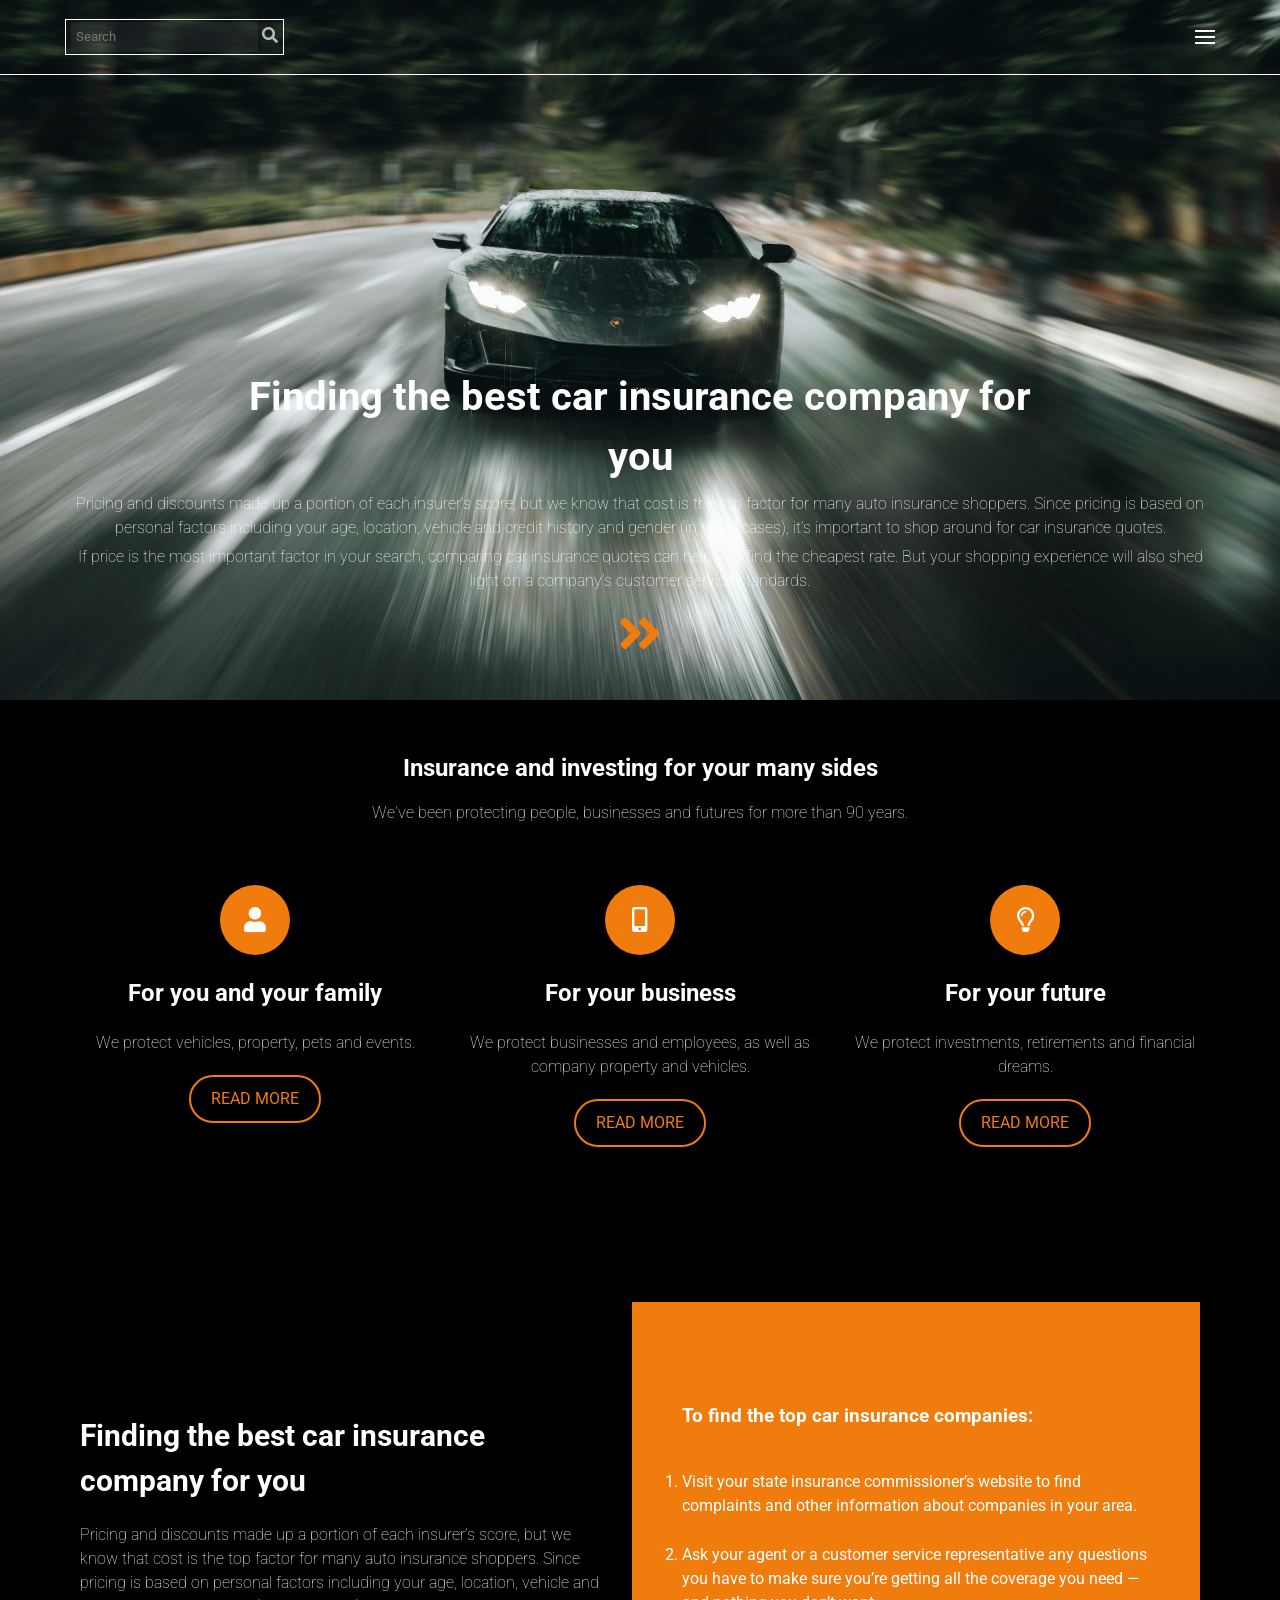
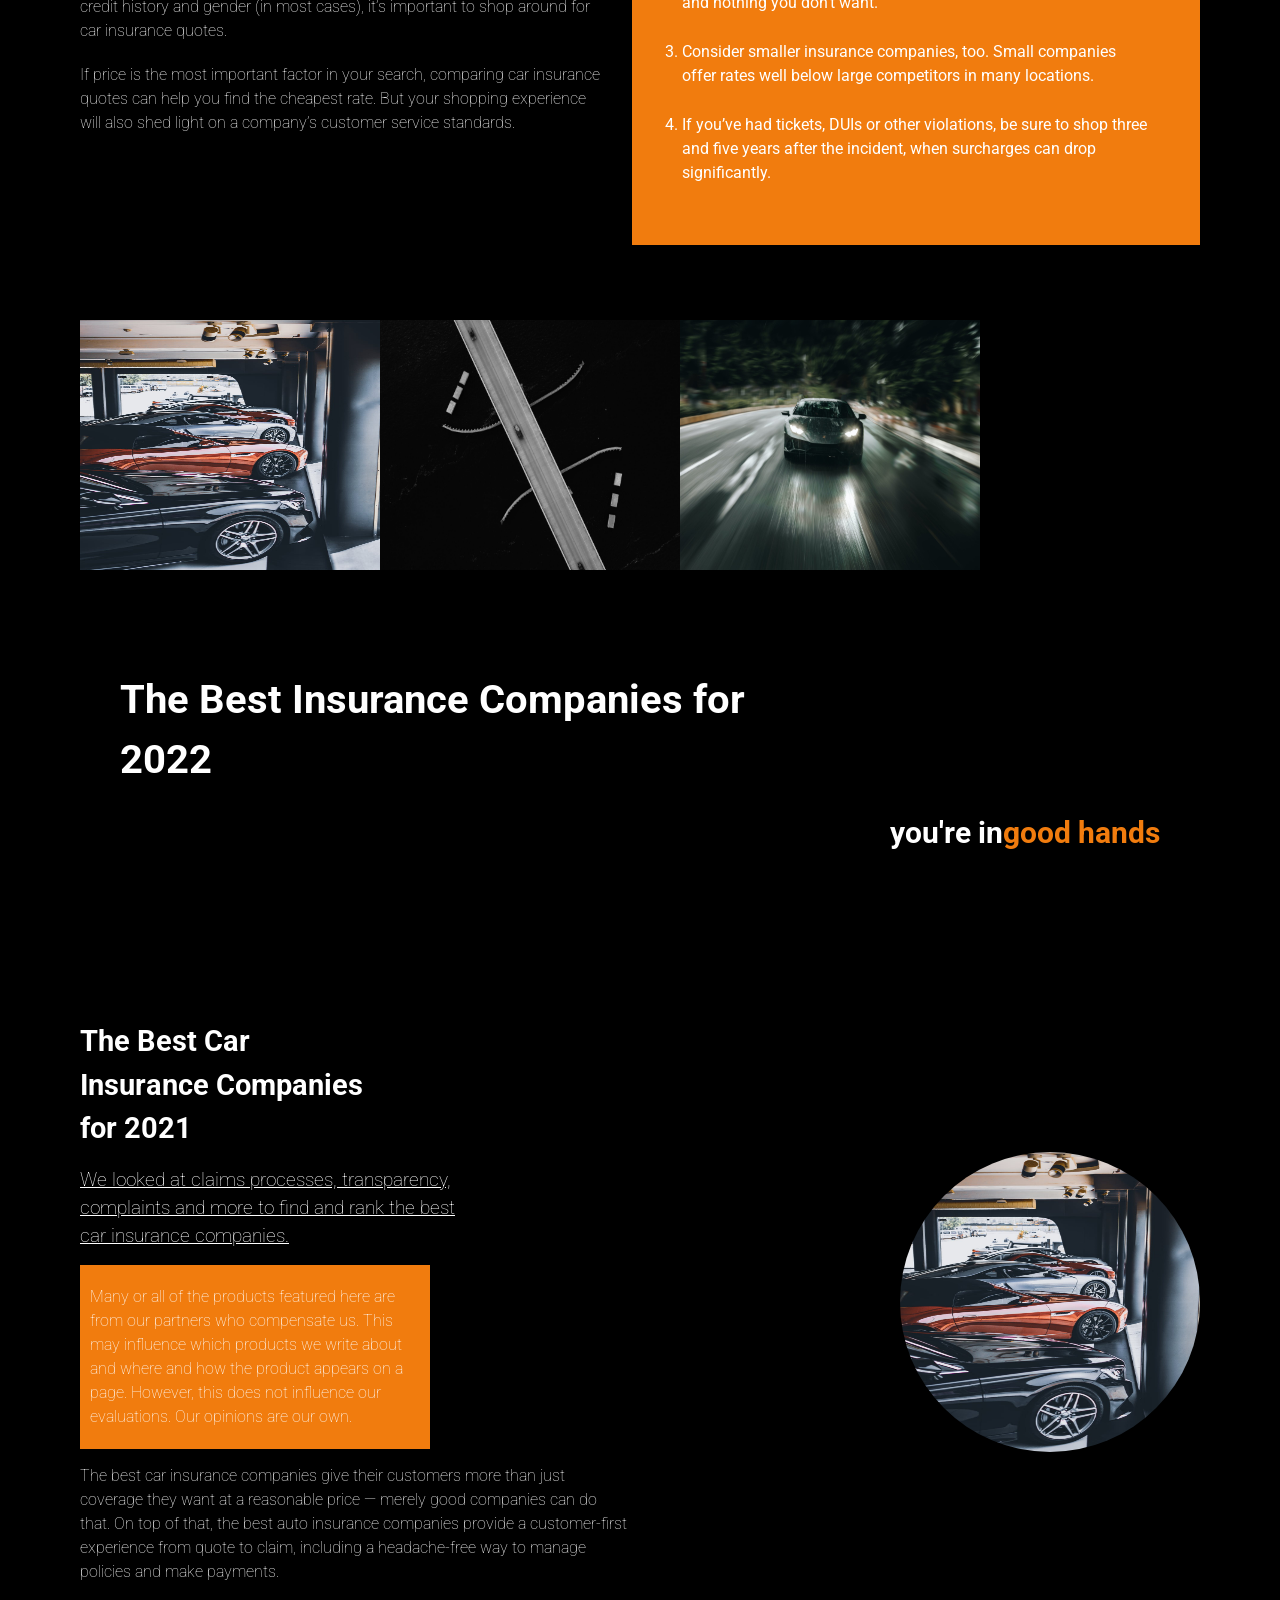
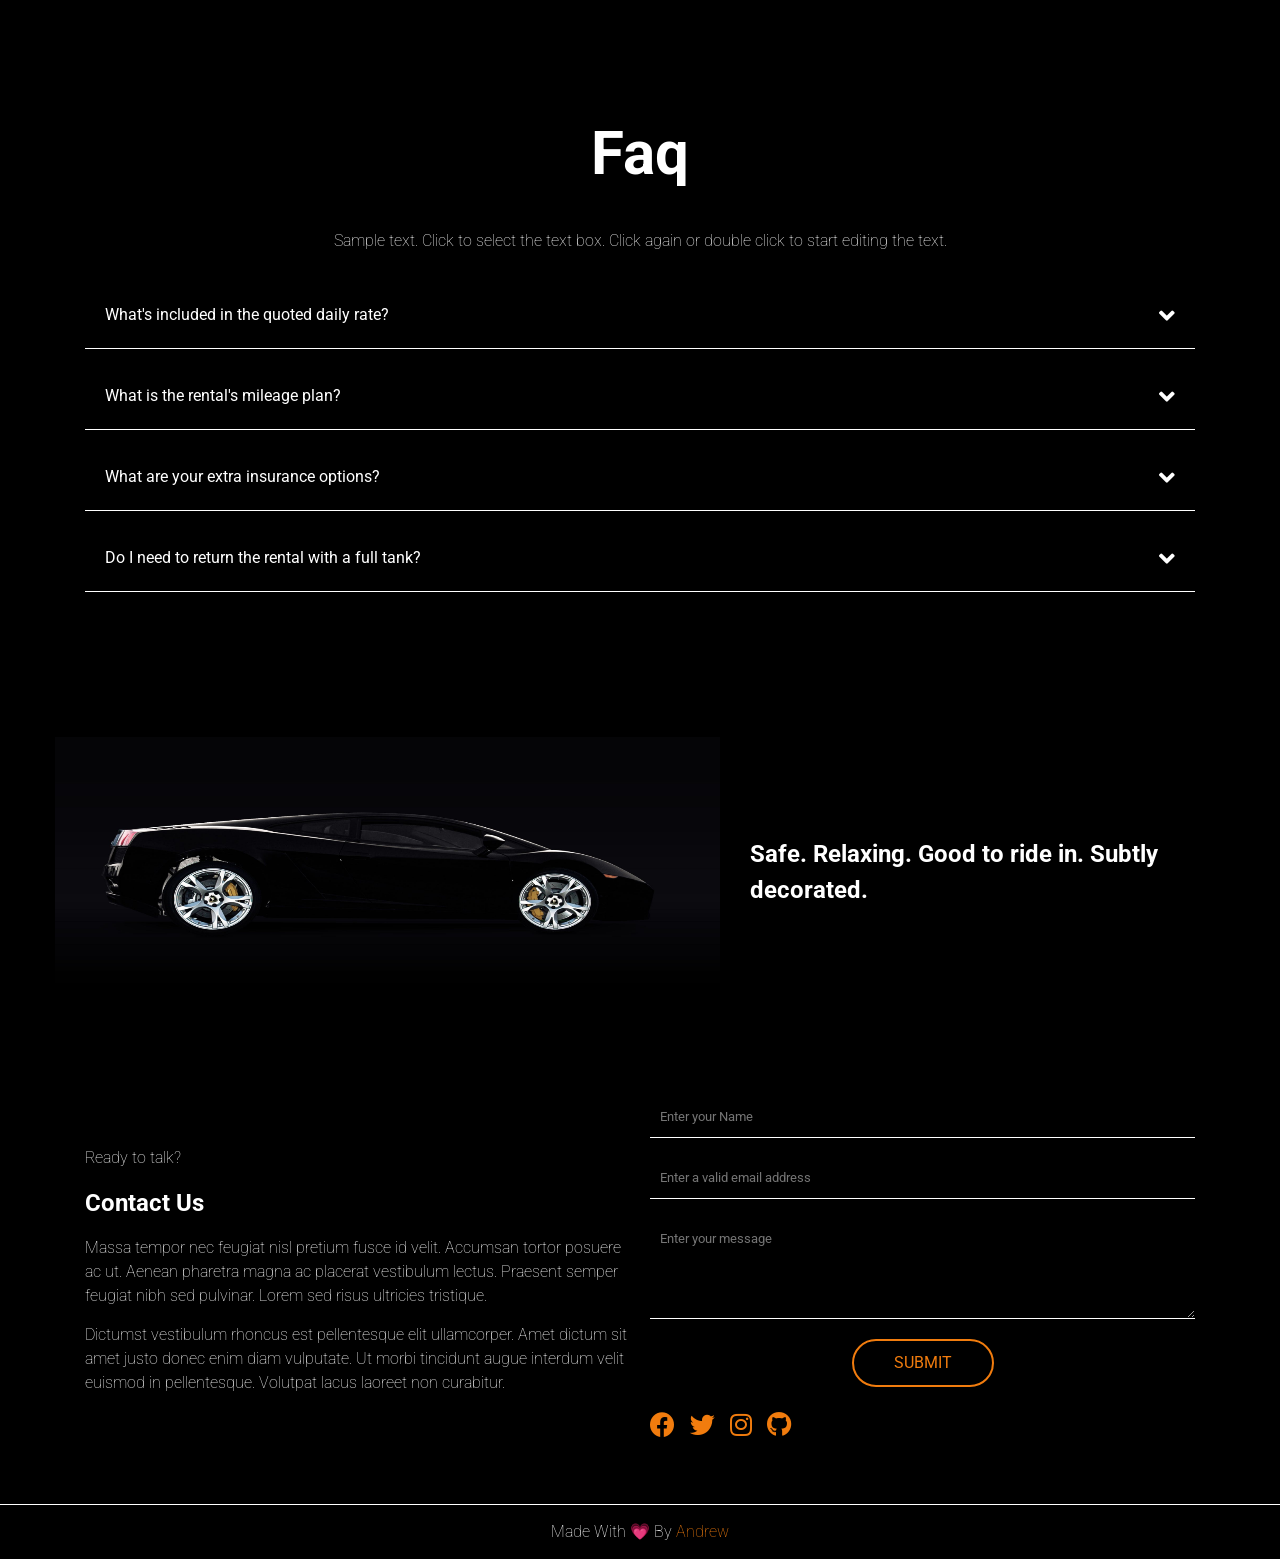
<file: index.html>
<!DOCTYPE html>
<html lang="en">

<head>
  <meta charset="UTF-8" />
  <meta http-equiv="X-UA-Compatible" content="IE=edge" />
  <meta name="viewport" content="width=device-width, initial-scale=1.0" />
  <meta name="description" content="Page Car Insurance" />
  <meta name="author" content="Andro-Emad" />
  <title>Page Car Insurance</title>
  <link rel="stylesheet" href="assets/css/style.css" />
  <link rel="stylesheet" href="assets/css/all.min.css" />
  <link rel="preconnect" href="https://fonts.googleapis.com" />
  <link rel="preconnect" href="https://fonts.gstatic.com" crossorigin />
  <link href="https://fonts.googleapis.com/css2?family=Roboto:wght@300;400&display=swap" rel="stylesheet" />
  <!-- Start 22/03/2022 End 23/03/2022 -->
  <!-- 10/02/2023 -->
</head>

<body>
  <!--Start Header-->
  <header>
    <div class="container">
      <form>
        <input type="search" placeholder="Search" />
        <a href="#"><i class="fas fa-search"></i></a>
      </form>
      <nav>
        <!-- <i class="fas fa-bars list"></i> -->
        <div class="menu-icon">
          <span></span>
          <span></span>
          <span></span>
        </div>
        <ul>
          <li><a href="indxe.html">Home</a></li>
          <li><a href="#Insurance">Insurance</a></li>
          <li><a href="#Companies">companies</a></li>
          <li><a href="#Faq">Faq</a></li>
          <li><a href="#ContactUs">Contact Us</a></li>
        </ul>
      </nav>
    </div>
  </header>
  <!--End Header-->
  <!--Start BoxImg-->
  <section class="BoxImg">
    <div class="container">
      <h1>Finding the best car insurance company for you</h1>
      <p>
        Pricing and discounts made up a portion of each insurer’s score, but
        we know that cost is the top factor for many auto insurance shoppers.
        Since pricing is based on personal factors including your age,
        location, vehicle and credit history and gender (in most cases), it’s
        important to shop around for car insurance quotes.
      </p>
      <p>
        If price is the most important factor in your search, comparing car
        insurance quotes can help you find the cheapest rate. But your
        shopping experience will also shed light on a company’s customer
        service standards.
      </p>
      <a href="#" class="double"><i class="fas fa-angle-double-right"></i></a>
    </div>
  </section>
  <!--End BoxImg-->
  <!--Start Insurance-->
  <section class="Insurance" id="Insurance">
    <div class="container">
      <div class="InsuranceText">
        <h2>Insurance and investing for your many sides</h2>
        <p>
          We've been protecting people, businesses and futures for more than
          90 years.
        </p>
      </div>
      <div class="InsuranceBoxFather">
        <div class="InsuranceBoxSon">
          <div class="TextImg man"></div>
          <h2>For you and your family</h2>
          <p>We protect vehicles, property, pets and events.</p>
          <a href="#">READ MORE</a>
        </div>
        <div class="InsuranceBoxSon">
          <div class="TextImg phon"></div>
          <h2>For your business</h2>
          <p>
            We protect businesses and employees, as well as company property
            and vehicles.
          </p>
          <a href="#">READ MORE</a>
        </div>
        <div class="InsuranceBoxSon">
          <div class="TextImg laob"></div>
          <h2>For your future</h2>
          <p>We protect investments, retirements and financial dreams.</p>
          <a href="#">READ MORE</a>
        </div>
      </div>
    </div>
  </section>
  <!--End Insurance-->
  <!--Start WhoAreWe-->
  <section class="WhoAreWe">
    <div class="container">
      <div class="WhoAreWeTextOnr">
        <h2>Finding the best car insurance company for you</h2>
        <p>
          Pricing and discounts made up a portion of each insurer’s score, but
          we know that cost is the top factor for many auto insurance
          shoppers. Since pricing is based on personal factors including your
          age, location, vehicle and credit history and gender (in most
          cases), it’s important to shop around for car insurance quotes.
        </p>
        <p>
          If price is the most important factor in your search, comparing car
          insurance quotes can help you find the cheapest rate. But your
          shopping experience will also shed light on a company’s customer
          service standards.
        </p>
      </div>
      <div class="WhoAreWeTextTwo">
        <h3>To find the top car insurance companies:</h3>
        <ol>
          <li>
            Visit your state insurance commissioner’s website to find
            complaints and other information about companies in your area.
          </li>
          <li>
            Ask your agent or a customer service representative any questions
            you have to make sure you’re getting all the coverage you need —
            and nothing you don’t want.
          </li>
          <li>
            Consider smaller insurance companies, too. Small companies offer
            rates well below large competitors in many locations.
          </li>
          <li>
            If you’ve had tickets, DUIs or other violations, be sure to shop
            three and five years after the incident, when surcharges can drop
            significantly.
          </li>
        </ol>
      </div>
    </div>
  </section>
  <!--End WhoAreWe-->
  <!--Start BoxThreeImg-->
  <section class="BoxThreeImg">
    <div class="container">
      <div class="BoxThreeImgOne">
        <img src="./assets/img/pexels-photo-1231643.jpeg" alt="Car-BoxThreeImg" />
        <img src="./assets/img/pexels-photo-1586141.jpeg" alt="Car-BoxThreeImg" />
        <img src="./assets/img/pexels-photo-3136673.jpeg" alt="Car-BoxThreeImg" />
      </div>
      <div class="BoxThreeImgTwo">
        <h1>The Best Insurance Companies for 2022</h1>
        <h2>you're in <span>good hands</span></h2>
      </div>
    </div>
  </section>
  <!--End BoxThreeImg-->
  <!--Start Companies-->
  <section class="Companies" id="Companies">
    <div class="container">
      <div class="CompaniesOne">
        <h1>The Best Car Insurance Companies for 2021</h1>
        <h3>
          We looked at claims processes, transparency, complaints and more to
          find and rank the best car insurance companies.
        </h3>
        <h4>
          Many or all of the products featured here are from our partners who
          compensate us. This may influence which products we write about and
          where and how the product appears on a page. However, this does not
          influence our evaluations. Our opinions are our own.
        </h4>
        <p>
          The best car insurance companies give their customers more than just
          coverage they want at a reasonable price — merely good companies can
          do that. On top of that, the best auto insurance companies provide a
          customer-first experience from quote to claim, including a
          headache-free way to manage policies and make payments.
        </p>
      </div>
      <div class="CompaniesTwo">
        <img src="./assets/img/pexels-photo-1231643.jpeg" alt="Car-Companies" />
      </div>
    </div>
  </section>
  <!--End Companies-->
  <!--Start Faq-->
  <section class="Faq" id="Faq">
    <div class="container">
      <h1>Faq</h1>
      <p>
        Sample text. Click to select the text box. Click again or double click
        to start editing the text.
      </p>
      <div class="TextFaq">
        <details>
          <summary>
            What's included in the quoted daily rate?
            <i class="fas fa-angle-down"></i>
          </summary>
          <p>
            Answer. Lorem ipsum dolor sit amet, consectetur adipiscing elit.
            Curabitur id suscipit ex. Suspendisse rhoncus laoreet purus quis
            elementum. Phasellus sed efficitur dolor, et ultricies sapien.
            Quisque fringilla sit amet dolor commodo efficitur. Aliquam et sem
            odio. In ullamcorper nisi nunc, et molestie ipsum iaculis sit
            amet.
          </p>
        </details>
        <details>
          <summary>
            What is the rental's mileage plan?
            <i class="fas fa-angle-down"></i>
          </summary>
          <p>
            Answer. Lorem ipsum dolor sit amet, consectetur adipiscing elit.
            Curabitur id suscipit ex. Suspendisse rhoncus laoreet purus quis
            elementum. Phasellus sed efficitur dolor, et ultricies sapien.
            Quisque fringilla sit amet dolor commodo efficitur. Aliquam et sem
            odio. In ullamcorper nisi nunc, et molestie ipsum iaculis sit
            amet.
          </p>
        </details>
        <details>
          <summary>
            What are your extra insurance options?
            <i class="fas fa-angle-down"></i>
          </summary>
          <p>
            Answer. Lorem ipsum dolor sit amet, consectetur adipiscing elit.
            Curabitur id suscipit ex. Suspendisse rhoncus laoreet purus quis
            elementum. Phasellus sed efficitur dolor, et ultricies sapien.
            Quisque fringilla sit amet dolor commodo efficitur. Aliquam et sem
            odio. In ullamcorper nisi nunc, et molestie ipsum iaculis sit
            amet.
          </p>
        </details>
        <details>
          <summary>
            Do I need to return the rental with a full tank?
            <i class="fas fa-angle-down"></i>
          </summary>
          <p>
            Answer. Lorem ipsum dolor sit amet, consectetur adipiscing elit.
            Curabitur id suscipit ex. Suspendisse rhoncus laoreet purus quis
            elementum. Phasellus sed efficitur dolor, et ultricies sapien.
            Quisque fringilla sit amet dolor commodo efficitur. Aliquam et sem
            odio. In ullamcorper nisi nunc, et molestie ipsum iaculis sit
            amet.
          </p>
        </details>
      </div>
    </div>
  </section>
  <!--End Faq-->
  <!--Start Box-->
  <section class="Box">
    <div class="container">
      <img src="./assets/img/lamborghinicarspeedprestige38570.jpeg" alt="Car-Box" />
      <h1>Safe. Relaxing. Good to ride in. Subtly decorated.</h1>
    </div>
  </section>
  <!--End Box-->
  <!--Start ContactUs-->
  <section class="ContactUs" id="ContactUs">
    <div class="container">
      <div class="ContactUsOne">
        <p>Ready to talk?</p>
        <h1>Contact Us</h1>
        <p>
          Massa tempor nec feugiat nisl pretium fusce id velit. Accumsan
          tortor posuere ac ut. Aenean pharetra magna ac placerat vestibulum
          lectus. Praesent semper feugiat nibh sed pulvinar. Lorem sed risus
          ultricies tristique.
        </p>
        <p>
          Dictumst vestibulum rhoncus est pellentesque elit ullamcorper. Amet
          dictum sit amet justo donec enim diam vulputate. Ut morbi tincidunt
          augue interdum velit euismod in pellentesque. Volutpat lacus laoreet
          non curabitur.
        </p>
      </div>
      <div class="ContactUsTwo">
        <form>
          <input type="text" placeholder="Enter your Name" />
          <input type="email" placeholder="Enter a valid email address" />
          <textarea placeholder="Enter your message"></textarea>
        </form>
        <a class="button" href="#">SUBMIT</a>
        <div class="Media">
          <a href="#"><i class="fab fa-facebook"></i></a>
          <a href="#"><i class="fab fa-twitter"></i></a>
          <a href="#"><i class="fab fa-instagram"></i></a>
          <a href="#"><i class="fab fa-github"></i></a>
        </div>
      </div>
    </div>
  </section>
  <!--End ContactUs-->
  <!--Start Footer-->
  <footer>
    <div class="container">
      <p>Made With &#128151; By <span>Andrew</span></p>
    </div>
  </footer>
  <!--End Footer-->
  <script src="assets/js/main.js"></script>
</body>

</html>
</file>
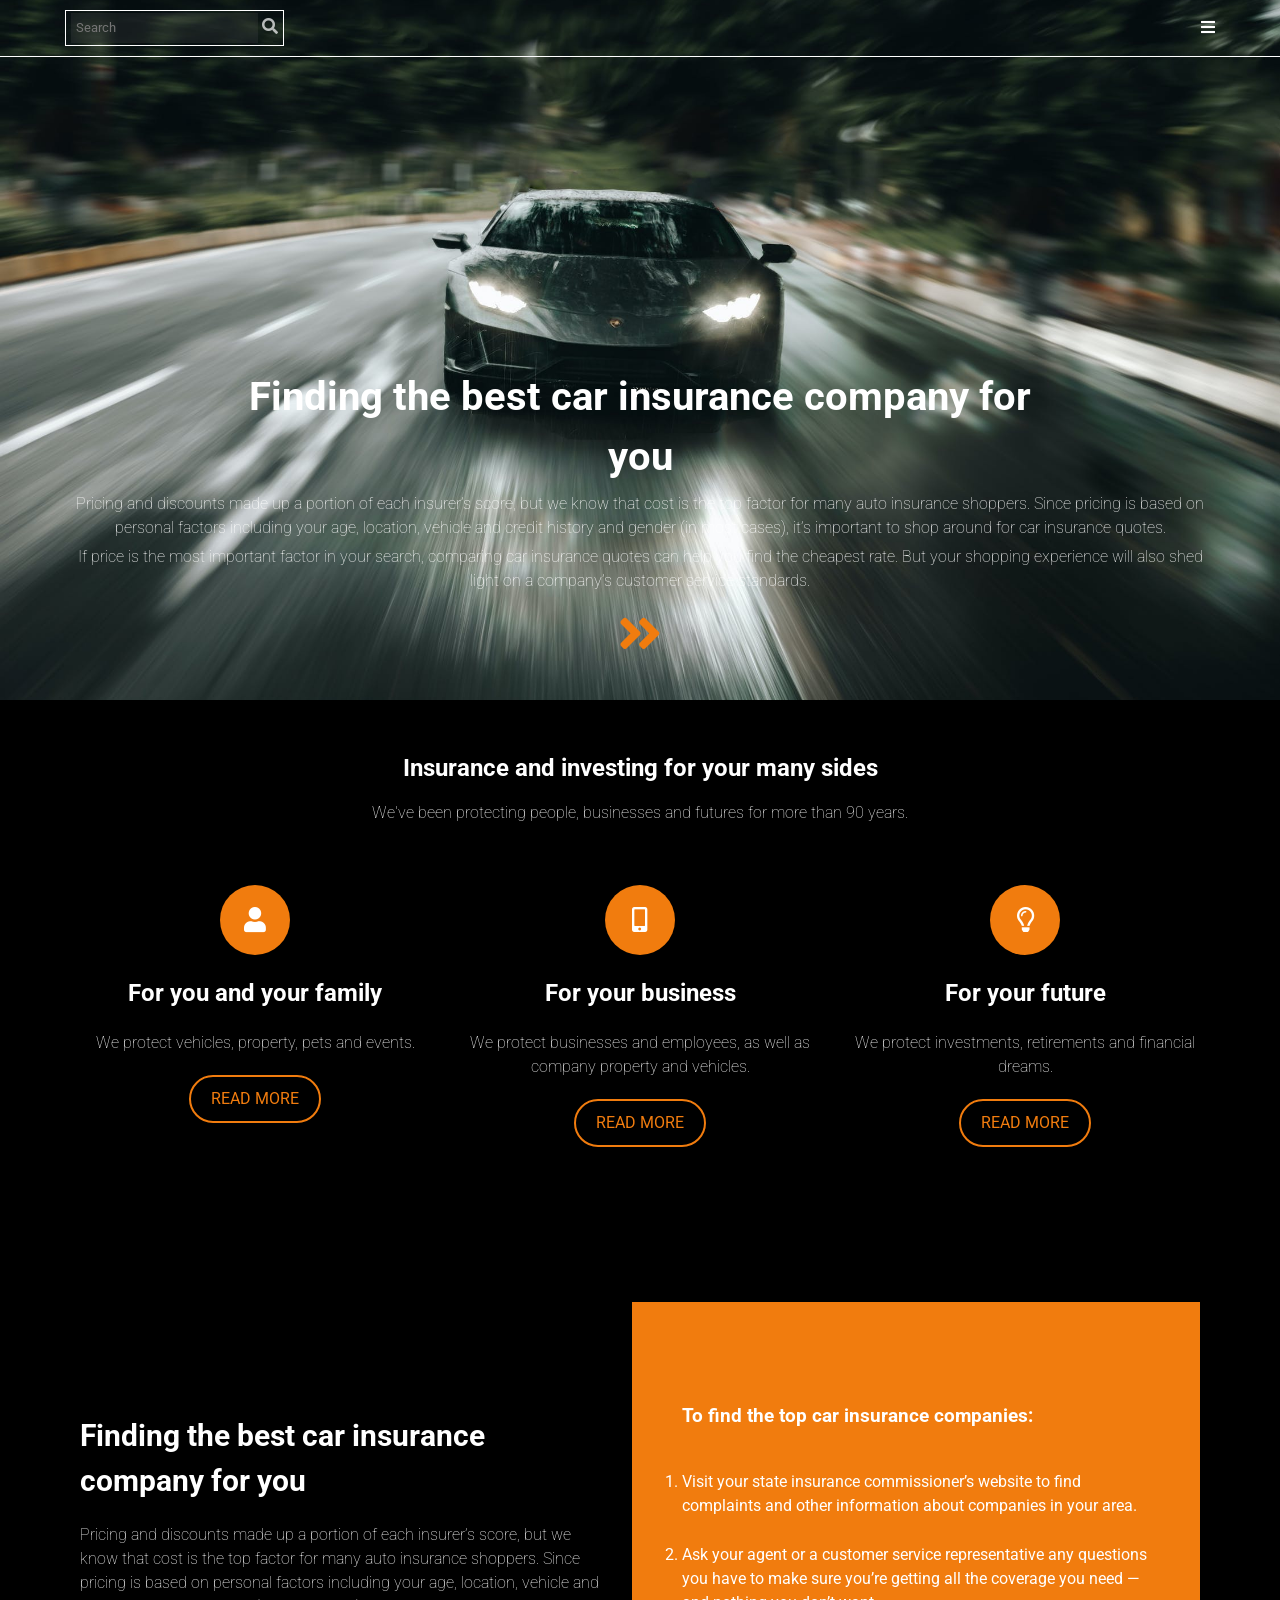
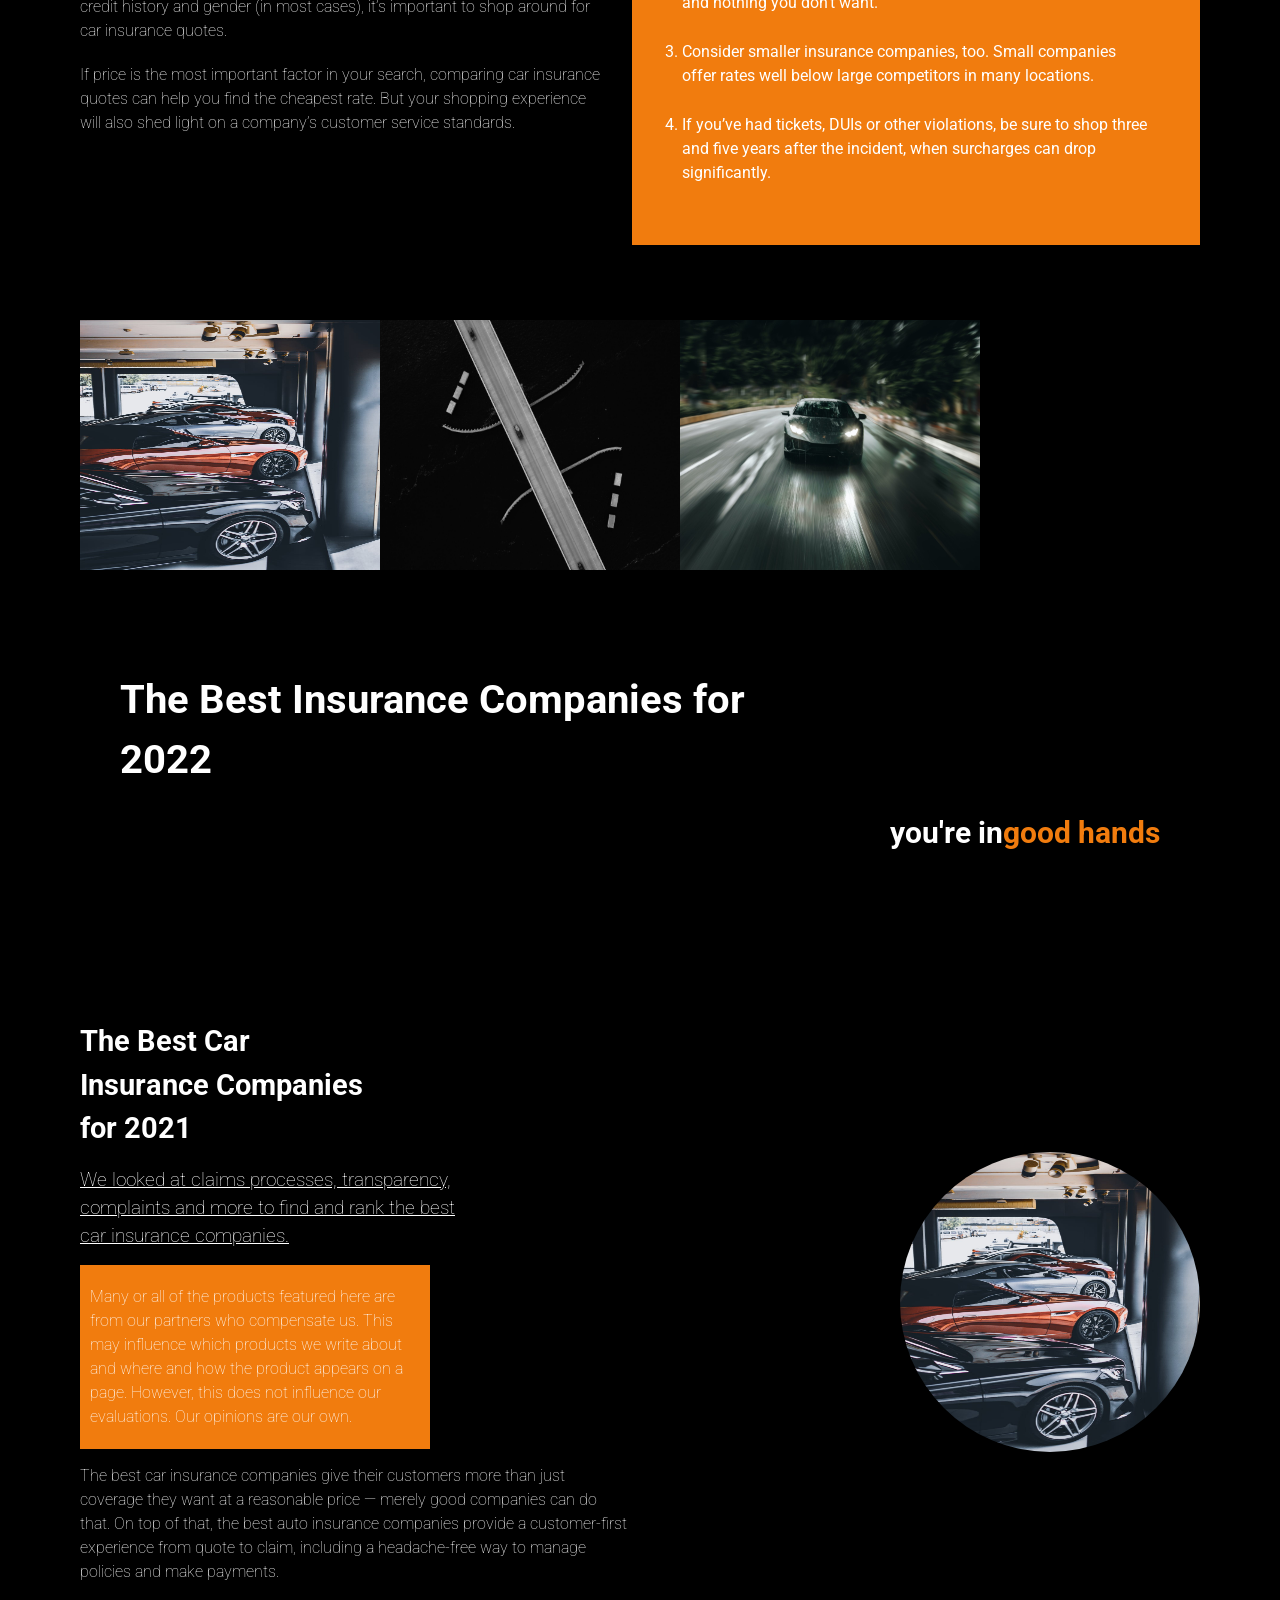
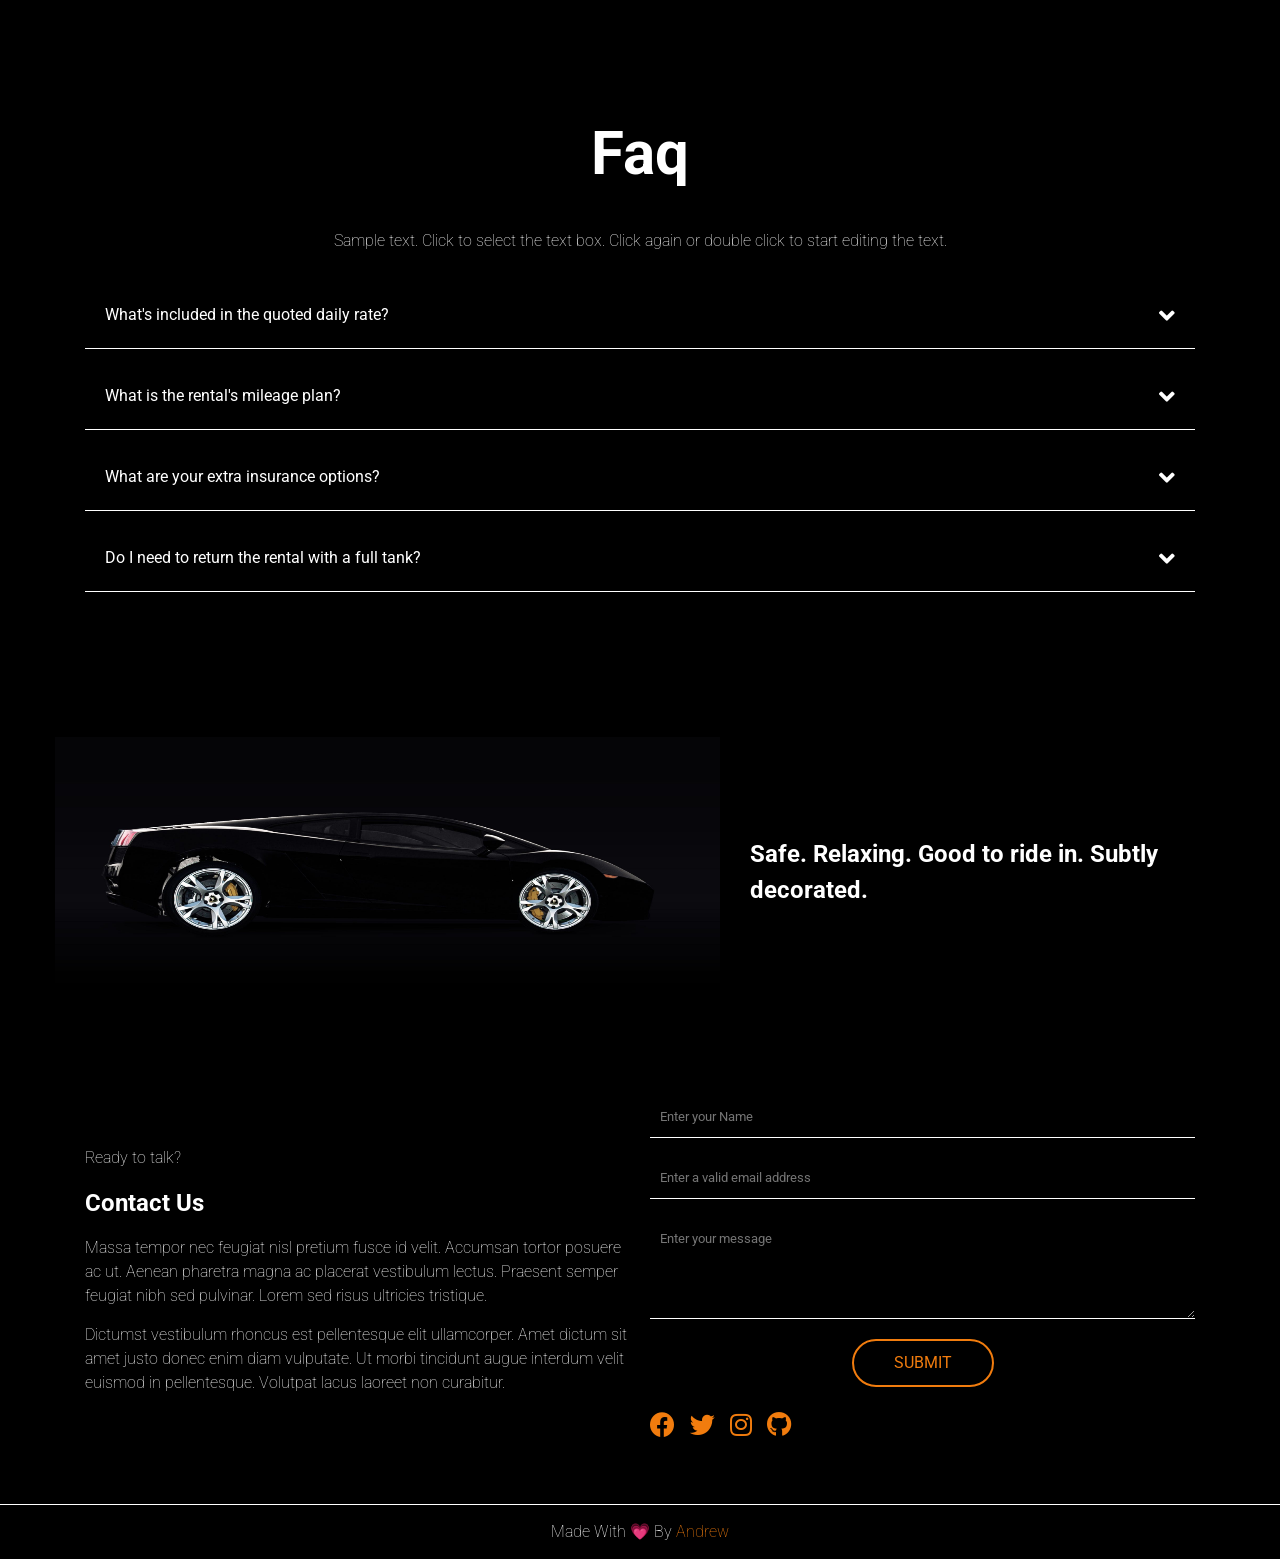
<file: indxe.html>
<!DOCTYPE html>
<html lang="en">
  <head>
    <meta charset="UTF-8" />
    <meta http-equiv="X-UA-Compatible" content="IE=edge" />
    <meta name="viewport" content="width=device-width, initial-scale=1.0" />
    <meta name="author" content="Andrew-website" />
    <title>Page Car Insurance</title>
    <link rel="stylesheet" href="css/style.css" />
    <link rel="stylesheet" href="css/all.min.css" />
    <link rel="preconnect" href="https://fonts.googleapis.com" />
    <link rel="preconnect" href="https://fonts.gstatic.com" crossorigin />
    <link
      href="https://fonts.googleapis.com/css2?family=Roboto:wght@300;400&display=swap"
      rel="stylesheet"
    />
    <!-- Start 22/03/2022 End 23/03/2022 -->
  </head>
  <body>
    <!--Start Header-->
    <header>
      <div class="container">
        <form>
          <input type="search" placeholder="Search" />
          <a href="#"><i class="fas fa-search"></i></a>
        </form>
        <nav>
          <i class="fas fa-bars list"></i>
          <ul>
            <li><a href="indxe.html">Home</a></li>
            <li><a href="#Insurance">Insurance</a></li>
            <li><a href="#Companies">companies</a></li>
            <li><a href="#Faq">Faq</a></li>
            <li><a href="#ContactUs">Contact Us</a></li>
          </ul>
        </nav>
      </div>
    </header>
    <!--End Header-->
    <!--Start BoxImg-->
    <section class="BoxImg">
      <div class="container">
        <h1>Finding the best car insurance company for you</h1>
        <p>
          Pricing and discounts made up a portion of each insurer’s score, but
          we know that cost is the top factor for many auto insurance shoppers.
          Since pricing is based on personal factors including your age,
          location, vehicle and credit history and gender (in most cases), it’s
          important to shop around for car insurance quotes.
        </p>
        <p>
          If price is the most important factor in your search, comparing car
          insurance quotes can help you find the cheapest rate. But your
          shopping experience will also shed light on a company’s customer
          service standards.
        </p>
        <a href="#" class="double"><i class="fas fa-angle-double-right"></i></a>
      </div>
    </section>
    <!--End BoxImg-->
    <!--Start Insurance-->
    <section class="Insurance" id="Insurance">
      <div class="container">
        <div class="InsuranceText">
          <h2>Insurance and investing for your many sides</h2>
          <p>
            We've been protecting people, businesses and futures for more than
            90 years.
          </p>
        </div>
        <div class="InsuranceBoxFather">
          <div class="InsuranceBoxSon">
            <div class="TextImg man"></div>
            <h2>For you and your family</h2>
            <p>We protect vehicles, property, pets and events.</p>
            <a href="#">READ MORE</a>
          </div>
          <div class="InsuranceBoxSon">
            <div class="TextImg phon"></div>
            <h2>For your business</h2>
            <p>
              We protect businesses and employees, as well as company property
              and vehicles.
            </p>
            <a href="#">READ MORE</a>
          </div>
          <div class="InsuranceBoxSon">
            <div class="TextImg laob"></div>
            <h2>For your future</h2>
            <p>We protect investments, retirements and financial dreams.</p>
            <a href="#">READ MORE</a>
          </div>
        </div>
      </div>
    </section>
    <!--End Insurance-->
    <!--Start WhoAreWe-->
    <section class="WhoAreWe">
      <div class="container">
        <div class="WhoAreWeTextOnr">
          <h2>Finding the best car insurance company for you</h2>
          <p>
            Pricing and discounts made up a portion of each insurer’s score, but
            we know that cost is the top factor for many auto insurance
            shoppers. Since pricing is based on personal factors including your
            age, location, vehicle and credit history and gender (in most
            cases), it’s important to shop around for car insurance quotes.
          </p>
          <p>
            If price is the most important factor in your search, comparing car
            insurance quotes can help you find the cheapest rate. But your
            shopping experience will also shed light on a company’s customer
            service standards.
          </p>
        </div>
        <div class="WhoAreWeTextTwo">
          <h3>To find the top car insurance companies:</h3>
          <ol>
            <li>
              Visit your state insurance commissioner’s website to find
              complaints and other information about companies in your area.
            </li>
            <li>
              Ask your agent or a customer service representative any questions
              you have to make sure you’re getting all the coverage you need —
              and nothing you don’t want.
            </li>
            <li>
              Consider smaller insurance companies, too. Small companies offer
              rates well below large competitors in many locations.
            </li>
            <li>
              If you’ve had tickets, DUIs or other violations, be sure to shop
              three and five years after the incident, when surcharges can drop
              significantly.
            </li>
          </ol>
        </div>
      </div>
    </section>
    <!--End WhoAreWe-->
    <!--Start BoxThreeImg-->
    <section class="BoxThreeImg">
      <div class="container">
        <div class="BoxThreeImgOne">
          <img src="./img/pexels-photo-1231643.jpeg" />
          <img src="./img/pexels-photo-1586141.jpeg" />
          <img src="./img/pexels-photo-3136673.jpeg" />
        </div>
        <div class="BoxThreeImgTwo">
          <h1>The Best Insurance Companies for 2022</h1>
          <h2>you're in <span>good hands</span></h2>
        </div>
      </div>
    </section>
    <!--End BoxThreeImg-->
    <!--Start Companies-->
    <section class="Companies" id="Companies">
      <div class="container">
        <div class="CompaniesOne">
          <h1>The Best Car Insurance Companies for 2021</h1>
          <h3>
            We looked at claims processes, transparency, complaints and more to
            find and rank the best car insurance companies.
          </h3>
          <h4>
            Many or all of the products featured here are from our partners who
            compensate us. This may influence which products we write about and
            where and how the product appears on a page. However, this does not
            influence our evaluations. Our opinions are our own.
          </h4>
          <p>
            The best car insurance companies give their customers more than just
            coverage they want at a reasonable price — merely good companies can
            do that. On top of that, the best auto insurance companies provide a
            customer-first experience from quote to claim, including a
            headache-free way to manage policies and make payments.
          </p>
        </div>
        <div class="CompaniesTwo">
          <img src="./img/pexels-photo-1231643.jpeg" />
        </div>
      </div>
    </section>
    <!--End Companies-->
    <!--Start Faq-->
    <section class="Faq" id="Faq">
      <div class="container">
        <h1>Faq</h1>
        <p>
          Sample text. Click to select the text box. Click again or double click
          to start editing the text.
        </p>
        <div class="TextFaq">
          <details>
            <summary>
              What's included in the quoted daily rate?
              <i class="fas fa-angle-down"></i>
            </summary>
            <p>
              Answer. Lorem ipsum dolor sit amet, consectetur adipiscing elit.
              Curabitur id suscipit ex. Suspendisse rhoncus laoreet purus quis
              elementum. Phasellus sed efficitur dolor, et ultricies sapien.
              Quisque fringilla sit amet dolor commodo efficitur. Aliquam et sem
              odio. In ullamcorper nisi nunc, et molestie ipsum iaculis sit
              amet.
            </p>
          </details>
          <details>
            <summary>
              What is the rental's mileage plan?
              <i class="fas fa-angle-down"></i>
            </summary>
            <p>
              Answer. Lorem ipsum dolor sit amet, consectetur adipiscing elit.
              Curabitur id suscipit ex. Suspendisse rhoncus laoreet purus quis
              elementum. Phasellus sed efficitur dolor, et ultricies sapien.
              Quisque fringilla sit amet dolor commodo efficitur. Aliquam et sem
              odio. In ullamcorper nisi nunc, et molestie ipsum iaculis sit
              amet.
            </p>
          </details>
          <details>
            <summary>
              What are your extra insurance options?
              <i class="fas fa-angle-down"></i>
            </summary>
            <p>
              Answer. Lorem ipsum dolor sit amet, consectetur adipiscing elit.
              Curabitur id suscipit ex. Suspendisse rhoncus laoreet purus quis
              elementum. Phasellus sed efficitur dolor, et ultricies sapien.
              Quisque fringilla sit amet dolor commodo efficitur. Aliquam et sem
              odio. In ullamcorper nisi nunc, et molestie ipsum iaculis sit
              amet.
            </p>
          </details>
          <details>
            <summary>
              Do I need to return the rental with a full tank?
              <i class="fas fa-angle-down"></i>
            </summary>
            <p>
              Answer. Lorem ipsum dolor sit amet, consectetur adipiscing elit.
              Curabitur id suscipit ex. Suspendisse rhoncus laoreet purus quis
              elementum. Phasellus sed efficitur dolor, et ultricies sapien.
              Quisque fringilla sit amet dolor commodo efficitur. Aliquam et sem
              odio. In ullamcorper nisi nunc, et molestie ipsum iaculis sit
              amet.
            </p>
          </details>
        </div>
      </div>
    </section>
    <!--End Faq-->
    <!--Start Box-->
    <section class="Box">
      <div class="container">
        <img src="./img/lamborghinicarspeedprestige38570.jpeg" />
        <h1>Safe. Relaxing. Good to ride in. Subtly decorated.</h1>
      </div>
    </section>
    <!--End Box-->
    <!--Start ContactUs-->
    <section class="ContactUs" id="ContactUs">
      <div class="container">
        <div class="ContactUsOne">
          <p>Ready to talk?</p>
          <h1>Contact Us</h1>
          <p>
            Massa tempor nec feugiat nisl pretium fusce id velit. Accumsan
            tortor posuere ac ut. Aenean pharetra magna ac placerat vestibulum
            lectus. Praesent semper feugiat nibh sed pulvinar. Lorem sed risus
            ultricies tristique.
          </p>
          <p>
            Dictumst vestibulum rhoncus est pellentesque elit ullamcorper. Amet
            dictum sit amet justo donec enim diam vulputate. Ut morbi tincidunt
            augue interdum velit euismod in pellentesque. Volutpat lacus laoreet
            non curabitur.
          </p>
        </div>
        <div class="ContactUsTwo">
          <form>
            <input type="text" placeholder="Enter your Name" />
            <input type="email" placeholder="Enter a valid email address" />
            <textarea placeholder="Enter your message"></textarea>
          </form>
          <a class="button" href="#">SUBMIT</a>
          <div class="Media">
            <a href="#"><i class="fab fa-facebook"></i></a>
            <a href="#"><i class="fab fa-twitter"></i></a>
            <a href="#"><i class="fab fa-instagram"></i></a
            ><a href="https://github.com/Andrew-website"
              ><i class="fab fa-github"></i
            ></a>
          </div>
        </div>
      </div>
    </section>
    <!--End ContactUs-->
    <!--Start Footer-->
    <footer>
      <div class="container">
        <p>Made With &#128151; By <span>Andrew</span></p>
      </div>
    </footer>
    <!--End Footer-->
  </body>
</html>
</file>
<file: assets/css/style.css>
* {
  box-sizing: border-box;
  padding: 0;
  margin: 0;
  font-family: "Roboto", sans-serif;
  line-height: 1.5;
}
:root {
  --colorOne: #fff;
  --colorTwe: #f17c0e;
  --Background-colorOne: #000;
  --Background-colorTwe: #f17c0e;
}
.container {
  padding-left: 15px;
  padding-right: 15px;
  margin-left: auto;
  margin-right: auto;
}
/* Small */
@media (min-width: 768px) {
  .container {
    width: 750px;
  }
}
/* Medium */
@media (min-width: 992px) {
  .container {
    width: 970px;
  }
}
/* Large */
@media (min-width: 1200px) {
  .container {
    width: 1170px;
  }
}
/* Start Header */
header {
  width: 100%;
  /* position: fixed; */
  position: absolute;
  border-bottom: 1px solid #fff;
}
header .container {
  display: flex;
  justify-content: space-between;
  padding: 10px;
  align-items: center;
}
header .container form {
  border: 1px solid #fff;
  padding: 2px 5px;
}
header .container form input {
  outline: none;
  padding: 5px;
  background-color: rgb(85 85 85 / 20%);
  border: none;
  color: var(--colorOne);
}
header .container form a {
  color: #ffffffb3;
  transition: 0.6s;
}
header .container form a:hover {
  color: var(--colorOne);
}
header .container nav ul {
  display: none;
  list-style: none;
  transition: 0.6s;
}
header .container nav .list {
  color: var(--colorOne);
  transition: 0.6s;
}
header .container nav ul li a {
  color: var(--colorOne);
  text-decoration: none;
  width: 100%;
  display: inline-block;
  padding: 5px;
}
/* start menu-icon */
.menu-icon {
  margin: 20px auto;
  width: 20px;
  height: 14px;
  cursor: pointer;
  position: relative;
}
.menu-icon span {
  background-color: var(--colorOne);
  height: 2px;
  position: absolute;
  width: 100%;
  left: 0;
  transition: all 0.3s ease;
}
.menu-icon span:first-child {
  top: 0;
}
.menu-icon span:nth-child(2) {
  top: 6px;
}
.menu-icon span:last-child {
  top: 12px;
}
/**/
.list span:first-child {
  opacity: 0;
}
.list span:nth-child(2) {
  top: 6px;
  background-color: var(--Background-colorTwe);
  transform: rotate(45deg);
}
.list span:last-child {
  top: 6px;
  background-color: var(--Background-colorTwe);
  transform: rotate(-45deg);
}
/* end menu-icon */
header .container nav .show-menu {
  position: absolute;
  top: 101%;
  left: 0;
  flex-direction: column;
  background-color: var(--Background-colorOne);
  width: 50%;
  gap: 15px;
  padding-top: 20%;
  display: flex;
  align-items: center;
  height: 103vh;
  z-index: 10000000000;
}
header .container nav ul li {
  width: 100%;
  text-align: center;
  transition: 0.6s;
}
header .container nav ul li:hover {
  background-color: #dddddd82;
  border-radius: 4px;
}
/* End Header */
/* Start BoxImg */
.BoxImg {
  background-image: url(../img/pexels-photo-3136673.jpeg);
  height: 700px;
  background-position: 5.07% 50%;
  background-repeat: no-repeat;
  background-size: cover;
  color: #fff;
  display: flex;
  align-items: center;
}
.BoxImg .container {
  display: flex;
  flex-direction: column;
  align-items: center;
  gap: 5px;
  text-align: center;
  padding-top: 340px;
}
.BoxImg .container h1 {
  font-size: 40px;
  width: 70%;
}
.BoxImg .container .double {
  color: var(--colorTwe);
  font-size: 50px;
}
@media (max-width: 767px) {
  .BoxImg .container h1 {
    font-size: 35px;
    width: 100%;
  }
  .BoxImg .container {
    padding-top: 200px;
  }
}
/* End BoxImg */
/* Start Insurance*/
.Insurance {
  background-color: var(--Background-colorOne);
}
.Insurance .container {
  color: #fff;
  padding: 50px 0;
  display: flex;
  flex-direction: column;
  align-items: center;
  gap: 15px;
}
.Insurance .container .InsuranceText {
  text-align: center;
}
.Insurance .container .InsuranceText p {
  margin: 15px auto;
  font-weight: 100;
}
.Insurance .container .InsuranceBoxFather {
  display: grid;
  grid-template-columns: repeat(auto-fill, minmax(275px, 1fr));
  gap: 15px;
  width: 100%;
  padding: 15px;
  margin-bottom: 50px;
}
.Insurance .container .InsuranceBoxFather .InsuranceBoxSon {
  display: flex;
  gap: 20px;
  padding: 15px;
  text-align: center;
  flex-direction: column;
  border-radius: 25px;
  align-items: center;
}
.Insurance .container .InsuranceBoxFather .InsuranceBoxSon .TextImg {
  width: 70px;
  height: 70px;
  background-color: var(--Background-colorTwe);
  border-radius: 50%;
  display: flex;
  align-items: center;
  justify-content: center;
}
.Insurance .container .InsuranceBoxFather .InsuranceBoxSon .man::before {
  font-family: "Font Awesome 5 Free";
  font-weight: 900;
  content: "\f007";
  font-size: 25px;
}
.Insurance .container .InsuranceBoxFather .InsuranceBoxSon .phon::before {
  font-family: "Font Awesome 5 Free";
  font-weight: 900;
  content: "\f3cd";
  font-size: 25px;
}
.Insurance .container .InsuranceBoxFather .InsuranceBoxSon .laob::before {
  font-family: "Font Awesome 5 Free";
  font-weight: 100;
  content: "\f0eb";
  font-size: 25px;
}
.Insurance .container .InsuranceBoxFather .InsuranceBoxSon p {
  font-weight: 100;
}
.Insurance .container .InsuranceBoxFather .InsuranceBoxSon a {
  color: var(--colorTwe);
  text-decoration: none;
  padding: 10px 20px;
  border: 2px solid #f17c0e;
  border-radius: 25px;
  transition: 0.6s;
}
.Insurance .container .InsuranceBoxFather .InsuranceBoxSon a:hover {
  background-color: var(--Background-colorTwe);
  color: var(--colorOne);
}
@media (max-width: 767px) {
  .Insurance .container .InsuranceText {
    padding: 0 10px;
  }
}
/* End Insurance */
/* Start Who Are We */
.WhoAreWe {
  background-color: var(--Background-colorOne);
}
.WhoAreWe .container {
  color: var(--colorOne);
  display: flex;
  align-items: center;
  justify-content: center;
  gap: 25px;
  padding: 25px 25px;
}
.WhoAreWe .container .WhoAreWeTextOnr {
  width: 80%;
  display: flex;
  flex-direction: column;
  gap: 20px;
}
.WhoAreWe .container .WhoAreWeTextOnr h2 {
  font-size: 30px;
}
.WhoAreWe .container .WhoAreWeTextOnr p {
  font-weight: 100;
}
.WhoAreWe .container .WhoAreWeTextTwo {
  width: 80%;
  background-color: var(--Background-colorTwe);
  padding: 100px 50px 35px 50px;
  display: flex;
  flex-direction: column;
  gap: 15px;
}
.WhoAreWe .container .WhoAreWeTextTwo ol li {
  margin: 25px 0;
}
@media (max-width: 767px) {
  .WhoAreWe .container {
    flex-direction: column;
  }
  .WhoAreWe .container .WhoAreWeTextTwo {
    width: 90%;
    padding: 35px;
  }
}
/* End Who Are We */
/* Start BoxThreeImg */
.BoxThreeImg {
  background-color: var(--Background-colorOne);
  padding-bottom: 70px;
}
.BoxThreeImg .container .BoxThreeImgOne {
  padding: 50px 10px;
  display: flex;
  align-items: center;
}
.BoxThreeImg .container .BoxThreeImgOne img {
  width: 300px;
  height: 250px;
}
.BoxThreeImg .container .BoxThreeImgTwo {
  color: var(--colorOne);
  padding: 50px;
}
.BoxThreeImg .container .BoxThreeImgTwo h1 {
  width: 64%;
  font-size: 40px;
}
.BoxThreeImg .container .BoxThreeImgTwo h2 {
  font-size: 30px;
  margin: 20px 0px;
  display: flex;
  justify-content: flex-end;
}
.BoxThreeImg .container .BoxThreeImgTwo h2 span {
  color: var(--colorTwe);
}
@media (max-width: 767px) {
  .BoxThreeImg .container .BoxThreeImgOne {
    flex-direction: column;
    padding: 5px;
  }
  .BoxThreeImg .container .BoxThreeImgOne img {
    width: 80%;
    height: 300px;
  }
  .BoxThreeImg .container .BoxThreeImgTwo {
    padding: 25px 0;
  }
  .BoxThreeImg .container .BoxThreeImgTwo h1 {
    width: 100%;
  }
}
/* End BoxThreeImg */
/* Start Companies */
.Companies {
  background-color: var(--Background-colorOne);
}
.Companies .container {
  color: var(--colorOne);
  display: flex;
  gap: 25px;
  padding: 25px;
  align-items: center;
}
.Companies .container .CompaniesOne {
  width: 50%;
  display: flex;
  flex-direction: column;
  gap: 15px;
}
.Companies .container .CompaniesOne h1 {
  font-size: 29px;
  width: 300px;
}
.Companies .container .CompaniesOne h3 {
  text-decoration: underline;
  width: 385px;
}
.Companies .container .CompaniesOne h4 {
  background-color: var(--Background-colorTwe);
  padding: 20px 10px;
  width: 350px;
}
.Companies .container .CompaniesOne h3,
h4,
p {
  font-weight: 100;
}
.Companies .container .CompaniesTwo {
  width: 50%;
  display: flex;
  justify-content: flex-end;
}
.Companies .container .CompaniesTwo img {
  width: 300px;
  height: 300px;
  border-radius: 50%;
}
@media (max-width: 767px) {
  .Companies .container {
    flex-direction: column-reverse;
  }
  .Companies .container .CompaniesOne {
    width: 100%;
  }
  .Companies .container .CompaniesTwo {
    width: 100%;
    justify-content: center;
  }
}
/* End Companies*/
/* Start Faq */
.Faq {
  background-color: var(--Background-colorOne);
}
.Faq .container {
  color: #fff;
  text-align: center;
  padding: 100px 30px;
}
.Faq .container h1 {
  font-size: 60px;
}
.Faq .container p {
  margin: 30px auto;
}
.Faq .container .TextFaq {
  text-align: left;
}
.Faq .container .TextFaq details {
  margin: 15px auto;
}
.Faq .container .TextFaq details summary {
  padding: 20px;
  outline: none;
  border-bottom: 1px solid #fff;
  list-style: none;
  display: flex;
  align-items: center;
  justify-content: space-between;
  transition: 0.6s;
}
.Faq .container .TextFaq details summary:hover {
  background-color: var(--Background-colorTwe);
  border: none;
}
.Faq .container .TextFaq details summary i {
  font-size: 25px;
}
/* End Faq */
/* Start Box */
.Box {
  background-color: var(--Background-colorOne);
}
.Box .container {
  display: flex;
  align-items: center;
  gap: 30px;
  padding: 30px 0;
}
.Box .container img {
  height: 270px;
  width: 70%;
}
.Box .container h1 {
  color: #fff;
  width: 50%;
}
@media (max-width: 767px) {
  .Box .container {
    flex-direction: column;
  }
  .Box .container img {
    height: 275px;
    width: 100%;
  }
  .Box .container h1 {
    width: 70%;
  }
}
/* End Box */
/* Start ContactUs */
.ContactUs {
  background-color: var(--Background-colorOne);
  color: #fff;
  padding: 30px 0;
}
.ContactUs .container {
  display: flex;
  align-items: center;
  gap: 20px;
  padding: 30px;
}
.ContactUs .container .ContactUsOne {
  width: 50%;
  display: flex;
  flex-direction: column;
  gap: 15px;
}
.ContactUs .container .ContactUsTwo {
  display: flex;
  flex-direction: column;
  width: 50%;
}
.ContactUs .container .ContactUsTwo form {
  display: flex;
  flex-direction: column;
  gap: 20px;
}
.ContactUs .container .ContactUsTwo form input,
textarea {
  padding: 10px;
  border: none;
  border-bottom: 1px solid #fff;
  background-color: transparent;
  color: #fff;
  outline: none;
}
.ContactUs .container .ContactUsTwo form textarea {
  height: 100px;
}
.ContactUs .container .ContactUsTwo .button {
  margin: 20px auto;
  color: var(--colorTwe);
  text-decoration: none;
  border: 2px solid;
  padding: 10px 40px;
  border-radius: 25px;
  transition: 0.6s;
}
.ContactUs .container .ContactUsTwo .button:hover {
  background-color: var(--Background-colorTwe);
  color: var(--colorOne);
  border: 2px solid var(--colorTwe);
}
.ContactUs .container .ContactUsTwo .Media {
  display: flex;
  gap: 15px;
}
.ContactUs .container .ContactUsTwo .Media a {
  color: var(--colorTwe);
  font-size: 25px;
  transition: 0.6s;
}
.ContactUs .container .ContactUsTwo .Media a:hover {
  transform: translateY(-5px);
}
@media (max-width: 767px) {
  .ContactUs .container {
    flex-direction: column;
  }
  .ContactUs .container .ContactUsOne,
  .ContactUs .container .ContactUsTwo {
    width: 100%;
  }
  .ContactUs .container .ContactUsTwo .Media {
    justify-content: center;
  }
}
/* End ContactUs */
/* Start Footer */
footer {
  background-color: var(--Background-colorOne);
  border-top: 1px solid var(--colorOne);
}
footer .container {
  color: var(--colorOne);
  text-align: center;
  padding: 15px 0;
}
footer .container span {
  color: var(--colorTwe);
  /* border-bottom: 1px solid var(--colorTwe); */
}
/* End Footer */
</file>
<file: css/style.css>
* {
  box-sizing: border-box;
  padding: 0;
  margin: 0;
  font-family: "Roboto", sans-serif;
  line-height: 1.5;
}
:root {
  --colorOne: #fff;
  --colorTwe: #f17c0e;
  --Background-colorOne: #000;
  --Background-colorTwe: #f17c0e;
}
.container {
  padding-left: 15px;
  padding-right: 15px;
  margin-left: auto;
  margin-right: auto;
}
/* Small */
@media (min-width: 768px) {
  .container {
    width: 750px;
  }
}
/* Medium */
@media (min-width: 992px) {
  .container {
    width: 970px;
  }
}
/* Large */
@media (min-width: 1200px) {
  .container {
    width: 1170px;
  }
}
/* Start Header */
header {
  width: 100%;
  /* position: fixed; */
  position: absolute;

  border-bottom: 1px solid #fff;
}
header .container {
  display: flex;
  justify-content: space-between;
  padding: 10px;
  align-items: center;
}
header .container form {
  border: 1px solid #fff;
  padding: 2px 5px;
}
header .container form input {
  outline: none;
  padding: 5px;
  background-color: rgb(85 85 85 / 20%);
  border: none;
  color: var(--colorOne);
}
header .container form a {
  color: #ffffffb3;
  transition: 0.6s;
}
header .container form a:hover {
  color: var(--colorOne);
}
header .container nav ul {
  display: none;
  list-style: none;
  transition: 0.6s;
}
header .container nav .list {
  color: var(--colorOne);
  transition: 0.6s;
}
header .container nav ul li a {
  color: var(--colorOne);
  text-decoration: none;
  width: 100%;
  display: inline-block;
  padding: 5px;
}
header .container nav .list:hover + ul {
  position: absolute;
  top: 101%;
  left: 0;
  flex-direction: column;
  background-color: var(--Background-colorOne);
  width: 50%;
  gap: 15px;
  padding-top: 20%;
  display: flex;
  align-items: center;
  height: 103vh;
  z-index: 10000000000;
}
header .container nav ul li {
  width: 100%;
  text-align: center;
  transition: 0.6s;
}
header .container nav ul li:hover {
  background-color: #dddddd82;
  border-radius: 4px;
}
/* End Header */
/* Start BoxImg */
.BoxImg {
  background-image: url(../img/pexels-photo-3136673.jpeg);
  height: 700px;
  background-position: 5.07% 50%;
  background-repeat: no-repeat;
  background-size: cover;
  color: #fff;
  display: flex;
  align-items: center;
}
.BoxImg .container {
  display: flex;
  flex-direction: column;
  align-items: center;
  gap: 5px;
  text-align: center;
  padding-top: 340px;
}
.BoxImg .container h1 {
  font-size: 40px;
  width: 70%;
}
.BoxImg .container .double {
  color: var(--colorTwe);
  font-size: 50px;
}
@media (max-width: 767px) {
  .BoxImg .container h1 {
    font-size: 35px;
    width: 100%;
  }
  .BoxImg .container {
    padding-top: 200px;
  }
}
/* End BoxImg */
/* Start Insurance*/
.Insurance {
  background-color: var(--Background-colorOne);
}
.Insurance .container {
  color: #fff;
  padding: 50px 0;
  display: flex;
  flex-direction: column;
  align-items: center;
  gap: 15px;
}
.Insurance .container .InsuranceText {
  text-align: center;
}
.Insurance .container .InsuranceText p {
  margin: 15px auto;
  font-weight: 100;
}
.Insurance .container .InsuranceBoxFather {
  display: grid;
  grid-template-columns: repeat(auto-fill, minmax(275px, 1fr));
  gap: 15px;
  width: 100%;
  padding: 15px;
  margin-bottom: 50px;
}
.Insurance .container .InsuranceBoxFather .InsuranceBoxSon {
  display: flex;
  gap: 20px;
  padding: 15px;
  text-align: center;
  flex-direction: column;
  border-radius: 25px;
  align-items: center;
}
.Insurance .container .InsuranceBoxFather .InsuranceBoxSon .TextImg {
  width: 70px;
  height: 70px;
  background-color: var(--Background-colorTwe);
  border-radius: 50%;
  display: flex;
  align-items: center;
  justify-content: center;
}
.Insurance .container .InsuranceBoxFather .InsuranceBoxSon .man::before {
  font-family: "Font Awesome 5 Free";
  font-weight: 900;
  content: "\f007";
  font-size: 25px;
}
.Insurance .container .InsuranceBoxFather .InsuranceBoxSon .phon::before {
  font-family: "Font Awesome 5 Free";
  font-weight: 900;
  content: "\f3cd";
  font-size: 25px;
}
.Insurance .container .InsuranceBoxFather .InsuranceBoxSon .laob::before {
  font-family: "Font Awesome 5 Free";
  font-weight: 100;
  content: "\f0eb";
  font-size: 25px;
}
.Insurance .container .InsuranceBoxFather .InsuranceBoxSon p {
  font-weight: 100;
}
.Insurance .container .InsuranceBoxFather .InsuranceBoxSon a {
  color: var(--colorTwe);
  text-decoration: none;
  padding: 10px 20px;
  border: 2px solid #f17c0e;
  border-radius: 25px;
  transition: 0.6s;
}
.Insurance .container .InsuranceBoxFather .InsuranceBoxSon a:hover {
  background-color: var(--Background-colorTwe);
  color: var(--colorOne);
}
@media (max-width: 767px) {
  .Insurance .container .InsuranceText {
    padding: 0 10px;
  }
}
/* End Insurance */
/* Start Who Are We */
.WhoAreWe {
  background-color: var(--Background-colorOne);
}
.WhoAreWe .container {
  color: var(--colorOne);
  display: flex;
  align-items: center;
  justify-content: center;
  gap: 25px;
  padding: 25px 25px;
}
.WhoAreWe .container .WhoAreWeTextOnr {
  width: 80%;
  display: flex;
  flex-direction: column;
  gap: 20px;
}
.WhoAreWe .container .WhoAreWeTextOnr h2 {
  font-size: 30px;
}
.WhoAreWe .container .WhoAreWeTextOnr p {
  font-weight: 100;
}
.WhoAreWe .container .WhoAreWeTextTwo {
  width: 80%;
  background-color: var(--Background-colorTwe);
  padding: 100px 50px 35px 50px;
  display: flex;
  flex-direction: column;
  gap: 15px;
}
.WhoAreWe .container .WhoAreWeTextTwo ol li {
  margin: 25px 0;
}
@media (max-width: 767px) {
  .WhoAreWe .container {
    flex-direction: column;
  }
  .WhoAreWe .container .WhoAreWeTextTwo {
    width: 90%;
    padding: 35px;
  }
}
/* End Who Are We */
/* Start BoxThreeImg */
.BoxThreeImg {
  background-color: var(--Background-colorOne);
  padding-bottom: 70px;
}
.BoxThreeImg .container .BoxThreeImgOne {
  padding: 50px 10px;
  display: flex;
  align-items: center;
}
.BoxThreeImg .container .BoxThreeImgOne img {
  width: 300px;
  height: 250px;
}
.BoxThreeImg .container .BoxThreeImgTwo {
  color: var(--colorOne);
  padding: 50px;
}
.BoxThreeImg .container .BoxThreeImgTwo h1 {
  width: 64%;
  font-size: 40px;
}
.BoxThreeImg .container .BoxThreeImgTwo h2 {
  font-size: 30px;
  margin: 20px 0px;
  display: flex;
  justify-content: flex-end;
}
.BoxThreeImg .container .BoxThreeImgTwo h2 span {
  color: var(--colorTwe);
}
@media (max-width: 767px) {
  .BoxThreeImg .container .BoxThreeImgOne {
    flex-direction: column;
    padding: 5px;
  }
  .BoxThreeImg .container .BoxThreeImgOne img {
    width: 80%;
    height: 300px;
  }
  .BoxThreeImg .container .BoxThreeImgTwo {
    padding: 25px 0;
  }
  .BoxThreeImg .container .BoxThreeImgTwo h1 {
    width: 100%;
  }
}
/* End BoxThreeImg */
/* Start Companies */
.Companies {
  background-color: var(--Background-colorOne);
}
.Companies .container {
  color: var(--colorOne);
  display: flex;
  gap: 25px;
  padding: 25px;
  align-items: center;
}
.Companies .container .CompaniesOne {
  width: 50%;
  display: flex;
  flex-direction: column;
  gap: 15px;
}
.Companies .container .CompaniesOne h1 {
  font-size: 29px;
  width: 300px;
}
.Companies .container .CompaniesOne h3 {
  text-decoration: underline;
  width: 385px;
}
.Companies .container .CompaniesOne h4 {
  background-color: var(--Background-colorTwe);
  padding: 20px 10px;
  width: 350px;
}
.Companies .container .CompaniesOne h3,
h4,
p {
  font-weight: 100;
}
.Companies .container .CompaniesTwo {
  width: 50%;
  display: flex;
  justify-content: flex-end;
}
.Companies .container .CompaniesTwo img {
  width: 300px;
  height: 300px;
  border-radius: 50%;
}
@media (max-width: 767px) {
  .Companies .container {
    flex-direction: column-reverse;
  }
  .Companies .container .CompaniesOne {
    width: 100%;
  }
  .Companies .container .CompaniesTwo {
    width: 100%;
    justify-content: center;
  }
}
/* End Companies*/
/* Start Faq */
.Faq {
  background-color: var(--Background-colorOne);
}
.Faq .container {
  color: #fff;
  text-align: center;
  padding: 100px 30px;
}
.Faq .container h1 {
  font-size: 60px;
}
.Faq .container p {
  margin: 30px auto;
}
.Faq .container .TextFaq {
  text-align: left;
}
.Faq .container .TextFaq details {
  margin: 15px auto;
}
.Faq .container .TextFaq details summary {
  padding: 20px;
  outline: none;
  border-bottom: 1px solid #fff;
  list-style: none;
  display: flex;
  align-items: center;
  justify-content: space-between;
  transition: 0.6s;
}
.Faq .container .TextFaq details summary:hover {
  background-color: var(--Background-colorTwe);
  border: none;
}
.Faq .container .TextFaq details summary i {
  font-size: 25px;
}
/* End Faq */
/* Start Box */
.Box {
  background-color: var(--Background-colorOne);
}
.Box .container {
  display: flex;
  align-items: center;
  gap: 30px;
  padding: 30px 0;
}
.Box .container img {
  height: 270px;
  width: 70%;
}
.Box .container h1 {
  color: #fff;
  width: 50%;
}
@media (max-width: 767px) {
  .Box .container {
    flex-direction: column;
  }
  .Box .container img {
    height: 275px;
    width: 100%;
  }
  .Box .container h1 {
    width: 70%;
  }
}
/* End Box */
/* Start ContactUs */
.ContactUs {
  background-color: var(--Background-colorOne);
  color: #fff;
  padding: 30px 0;
}
.ContactUs .container {
  display: flex;
  align-items: center;
  gap: 20px;
  padding: 30px;
}
.ContactUs .container .ContactUsOne {
  width: 50%;
  display: flex;
  flex-direction: column;
  gap: 15px;
}
.ContactUs .container .ContactUsTwo {
  display: flex;
  flex-direction: column;
  width: 50%;
}
.ContactUs .container .ContactUsTwo form {
  display: flex;
  flex-direction: column;
  gap: 20px;
}
.ContactUs .container .ContactUsTwo form input,
textarea {
  padding: 10px;
  border: none;
  border-bottom: 1px solid #fff;
  background-color: transparent;
  color: #fff;
  outline: none;
}
.ContactUs .container .ContactUsTwo form textarea {
  height: 100px;
}
.ContactUs .container .ContactUsTwo .button {
  margin: 20px auto;
  color: var(--colorTwe);
  text-decoration: none;
  border: 2px solid;
  padding: 10px 40px;
  border-radius: 25px;
  transition: 0.6s;
}
.ContactUs .container .ContactUsTwo .button:hover {
  background-color: var(--Background-colorTwe);
  color: var(--colorOne);
  border: 2px solid var(--colorTwe);
}
.ContactUs .container .ContactUsTwo .Media {
  display: flex;
  gap: 15px;
}
.ContactUs .container .ContactUsTwo .Media a {
  color: var(--colorTwe);
  font-size: 25px;
  transition: 0.6s;
}
.ContactUs .container .ContactUsTwo .Media a:hover {
  transform: translateY(-5px);
}
@media (max-width: 767px) {
  .ContactUs .container {
    flex-direction: column;
  }
  .ContactUs .container .ContactUsOne,
  .ContactUs .container .ContactUsTwo {
    width: 100%;
  }
  .ContactUs .container .ContactUsTwo .Media {
    justify-content: center;
  }
}
/* End ContactUs */
/* Start Footer */
footer {
  background-color: var(--Background-colorOne);
  border-top: 1px solid var(--colorOne);
}
footer .container {
  color: var(--colorOne);
  text-align: center;
  padding: 15px 0;
}
footer .container span {
  color: var(--colorTwe);
  /* border-bottom: 1px solid var(--colorTwe); */
}
/* End Footer */
</file>
